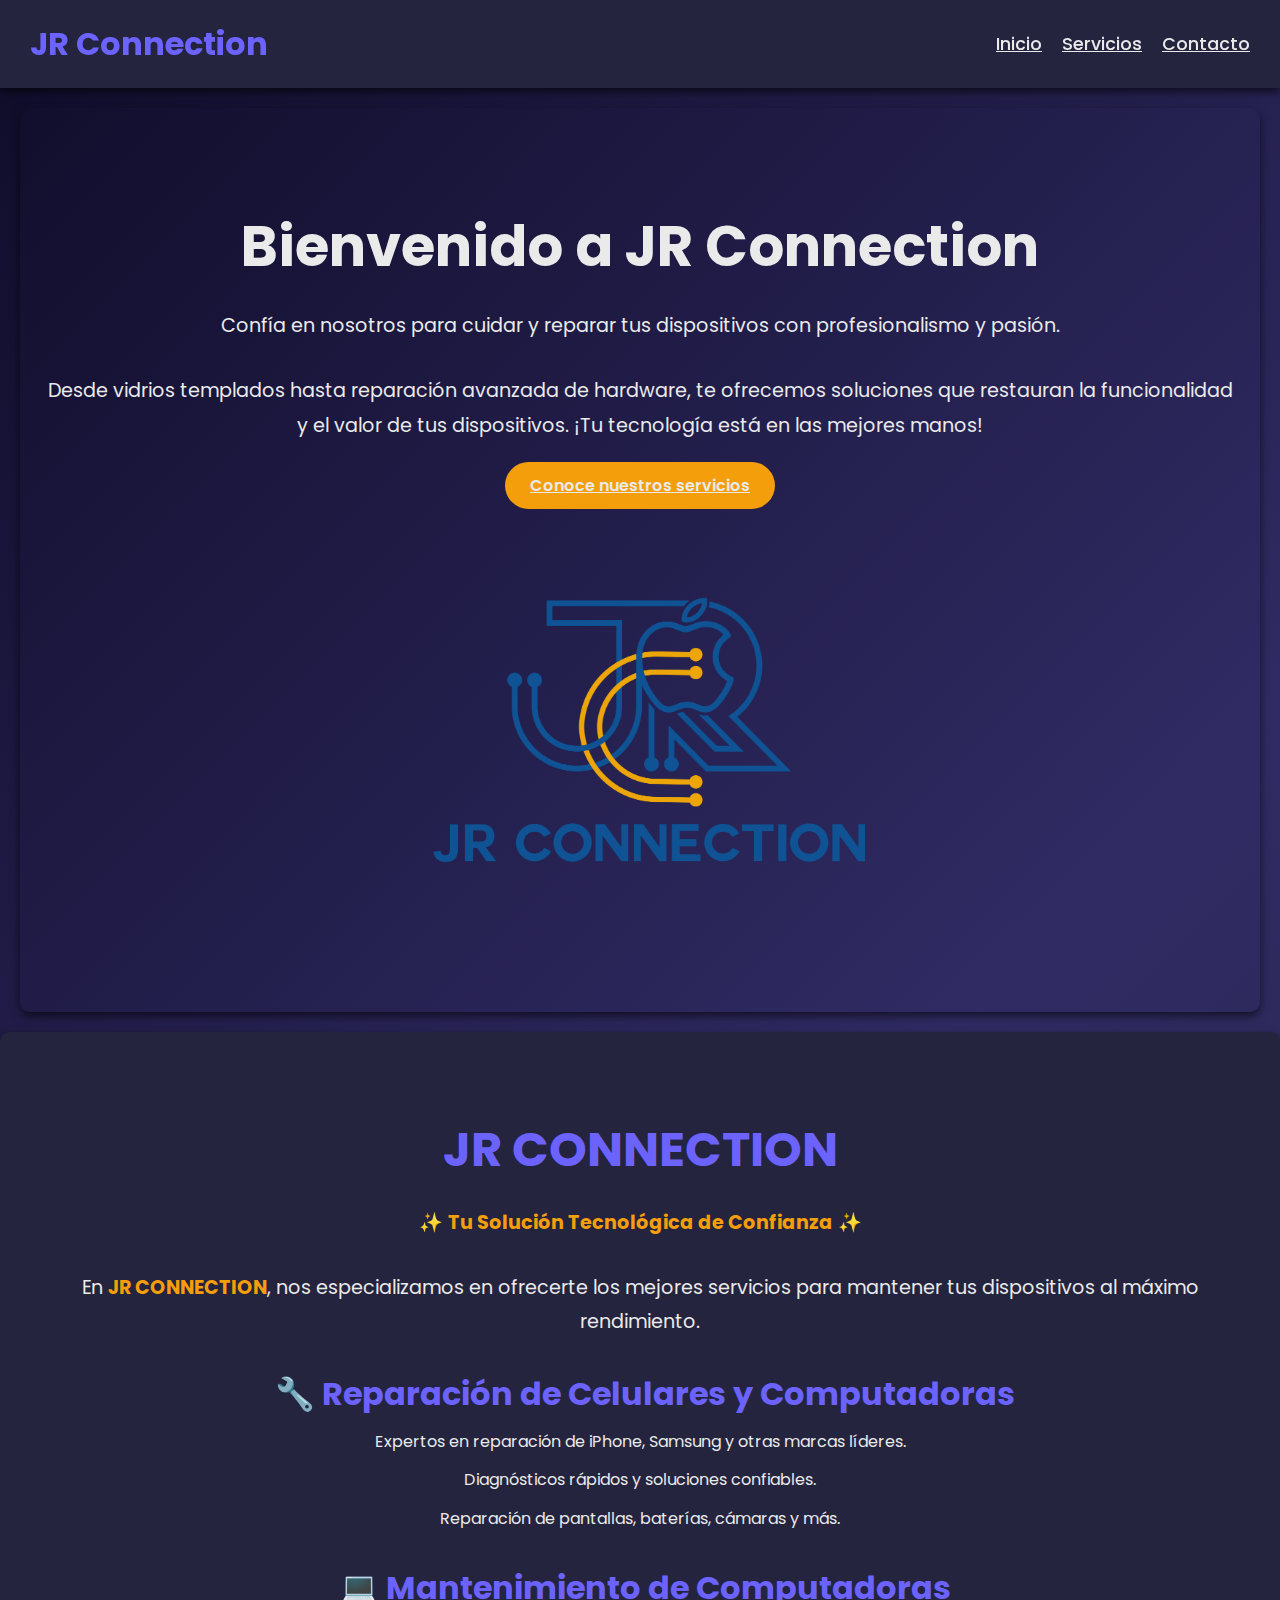
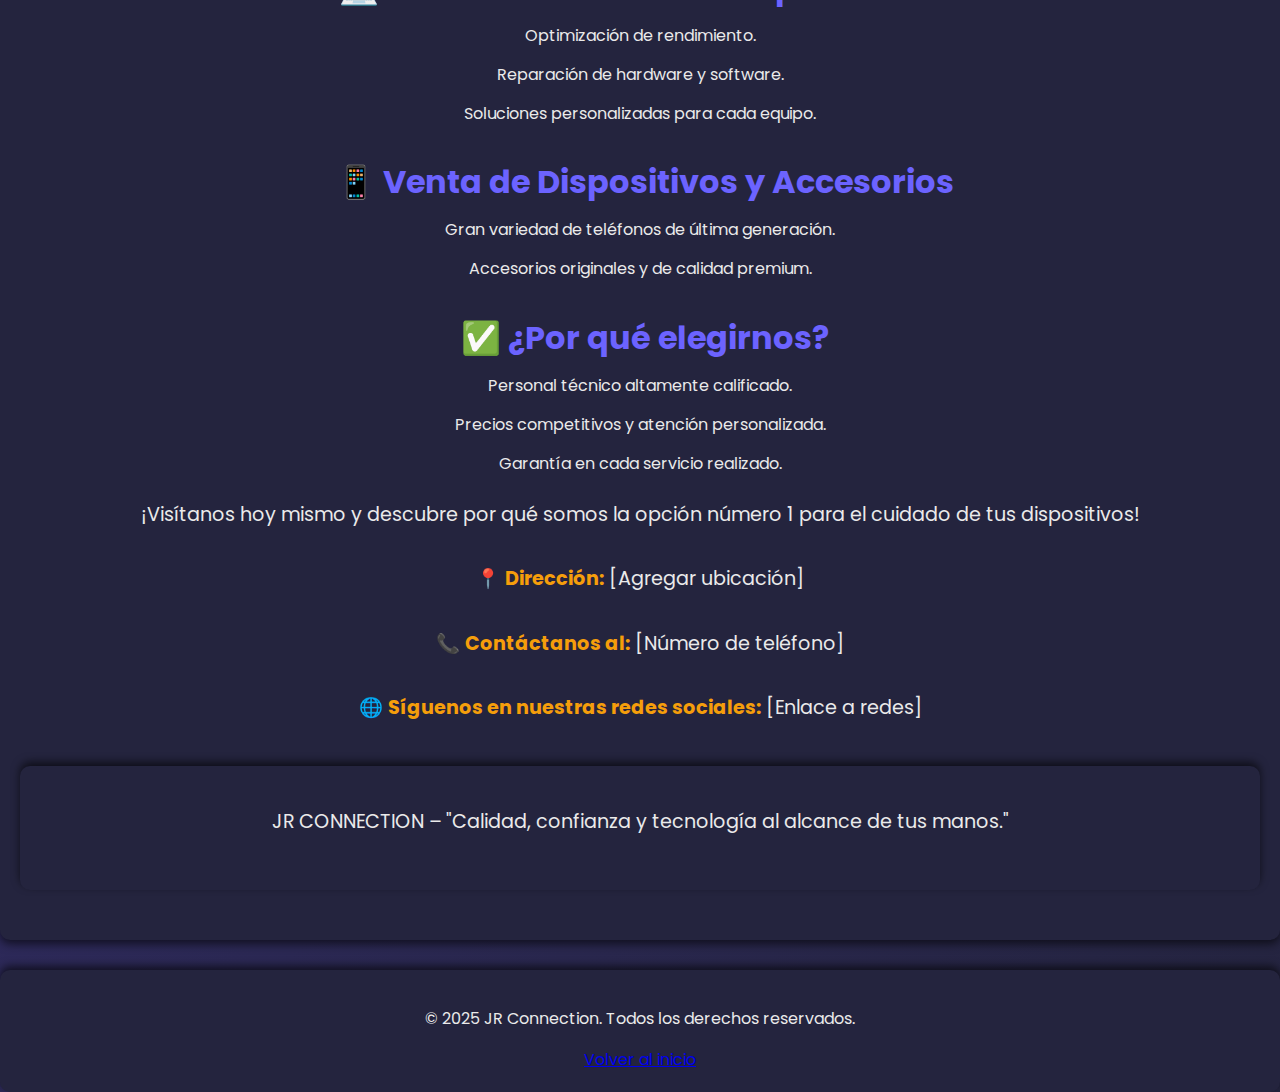
<file: index.html>
<!DOCTYPE html>
<html lang="en">
<head>
    <meta charset="UTF-8">
    <meta name="viewport" content="width=device-width, initial-scale=1.0">
    <title>JR Connection - Inicio</title>
    <link href="https://fonts.googleapis.com/css2?family=Poppins:wght@400;600;700&display=swap" rel="stylesheet">
    <link rel="stylesheet" href="styles.css">
</head>
<body>
    <!-- Header -->
    <header>
        <div class="header-container">
            <div class="logo">JR Connection</div>
            <ul class="nav-links">
                <li><a href="index.html" class="active">Inicio</a></li>
                <li><a href="productos.html">Servicios</a></li>
                <li><a href="contacto.html">Contacto</a></li>
            </ul>
        </div>
    </header>

    <!-- Hero Section -->
    <section class="hero">
        <div class="hero-text">
            <h2>Bienvenido a JR Connection</h2>
            <p>Confía en nosotros para cuidar y reparar tus dispositivos con profesionalismo y pasión.</p>
            <p>Desde vidrios templados hasta reparación avanzada de hardware, te ofrecemos soluciones que restauran la funcionalidad y el valor de tus dispositivos. ¡Tu tecnología está en las mejores manos!</p>
            <a href="productos.html" class="cta-button">Conoce nuestros servicios</a>
        </div>
        <img src="jr_Mesa de trabajo 1(1).png" alt="Soluciones tecnológicas" class="hero-image">

    </section>
    <section id="jr-connection">
        <h1>JR CONNECTION</h1>
        <p>✨ <strong>Tu Solución Tecnológica de Confianza</strong> ✨</p>
        
        <p>En <strong>JR CONNECTION</strong>, nos especializamos en ofrecerte los mejores servicios para mantener tus dispositivos al máximo rendimiento.</p>
      
        <div>
          <h2>🔧 Reparación de Celulares y Computadoras</h2>
          <ul>
            <li>Expertos en reparación de iPhone, Samsung y otras marcas líderes.</li>
            <li>Diagnósticos rápidos y soluciones confiables.</li>
            <li>Reparación de pantallas, baterías, cámaras y más.</li>
          </ul>
        </div>
      
        <div>
          <h2>💻 Mantenimiento de Computadoras</h2>
          <ul>
            <li>Optimización de rendimiento.</li>
            <li>Reparación de hardware y software.</li>
            <li>Soluciones personalizadas para cada equipo.</li>
          </ul>
        </div>
      
        <div>
          <h2>📱 Venta de Dispositivos y Accesorios</h2>
          <ul>
            <li>Gran variedad de teléfonos de última generación.</li>
            <li>Accesorios originales y de calidad premium.</li>
          </ul>
        </div>
      
        <div>
          <h2>✅ ¿Por qué elegirnos?</h2>
          <ul>
            <li>Personal técnico altamente calificado.</li>
            <li>Precios competitivos y atención personalizada.</li>
            <li>Garantía en cada servicio realizado.</li>
          </ul>
        </div>
      
        <p>¡Visítanos hoy mismo y descubre por qué somos la opción número 1 para el cuidado de tus dispositivos!</p>
      
        <p>📍 <strong>Dirección:</strong> [Agregar ubicación]</p>
        <p>📞 <strong>Contáctanos al:</strong> [Número de teléfono]</p>
        <p>🌐 <strong>Síguenos en nuestras redes sociales:</strong> [Enlace a redes]</p>
      
        <footer>
          <p>JR CONNECTION – "Calidad, confianza y tecnología al alcance de tus manos."</p>
        </footer>
      </section>
      

    <!-- Footer -->
    <footer>
        <p>&copy; 2025 JR Connection. Todos los derechos reservados.</p>
        <a href="index.html">Volver al inicio</a>
    </footer>
</body>
</html>
</file>
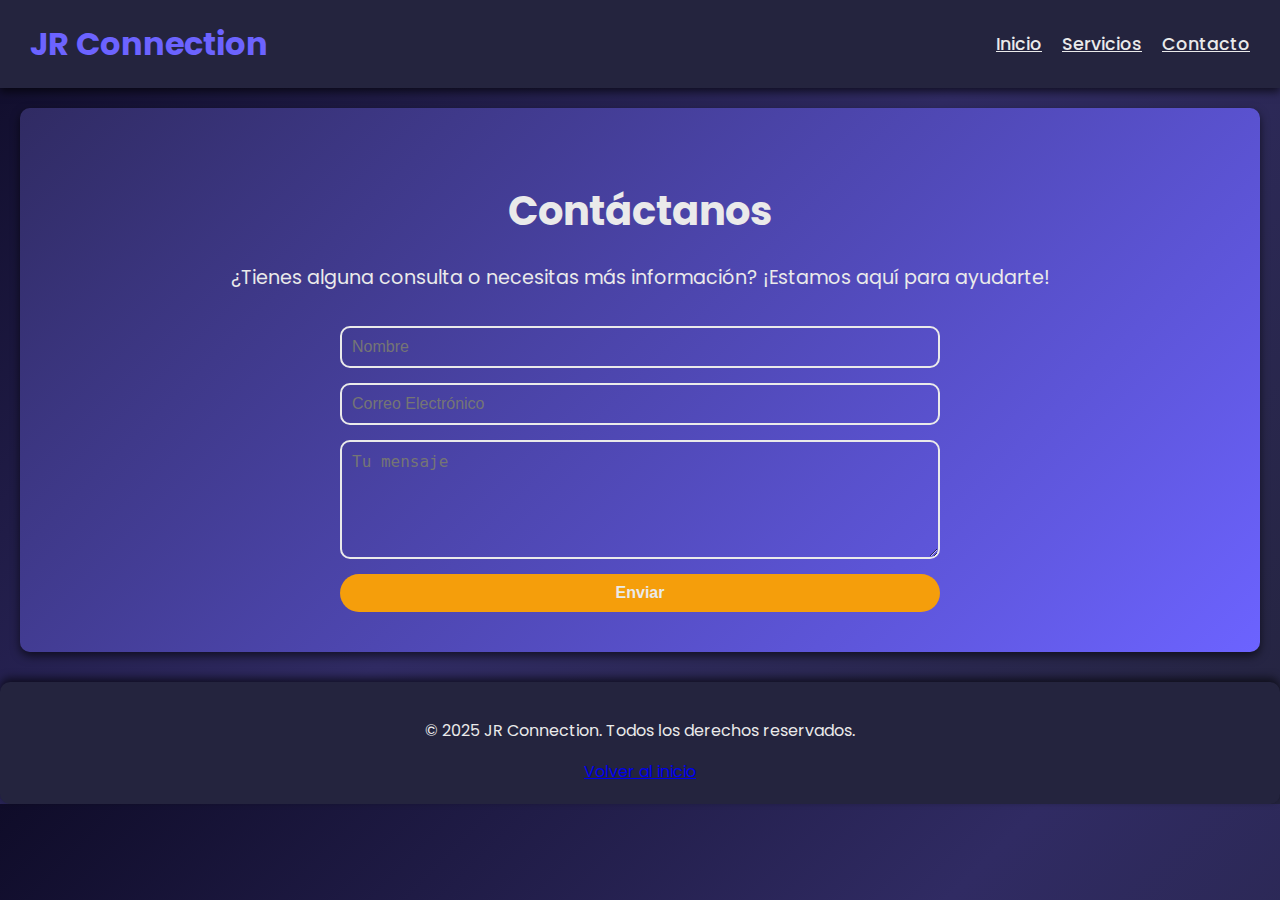
<file: contacto.html>
<!DOCTYPE html>
<html lang="en">
<head>
    <meta charset="UTF-8">
    <meta name="viewport" content="width=device-width, initial-scale=1.0">
    <title>JR Connection - Contacto</title>
    <link href="https://fonts.googleapis.com/css2?family=Poppins:wght@400;600;700&display=swap" rel="stylesheet">
    <link rel="stylesheet" href="styles.css">
</head>
<body>
    <!-- Header -->
    <header>
        <div class="header-container">
            <div class="logo">JR Connection</div>
            <ul class="nav-links">
                <li><a href="index.html">Inicio</a></li>
                <li><a href="productos.html">Servicios</a></li>
                <li><a href="contacto.html" class="active">Contacto</a></li>
            </ul>
        </div>
    </header>

    <!-- Contact Section -->
    <section class="contact">
        <h2>Contáctanos</h2>
        <p>¿Tienes alguna consulta o necesitas más información? ¡Estamos aquí para ayudarte!</p>
        <form class="contact-form">
            <input type="text" placeholder="Nombre" required>
            <input type="email" placeholder="Correo Electrónico" required>
            <textarea placeholder="Tu mensaje" rows="5" required></textarea>
            <button type="submit" class="cta-button">Enviar</button>
        </form>
    </section>

    <!-- Footer -->
    <footer>
        <p>&copy; 2025 JR Connection. Todos los derechos reservados.</p>
        <a href="index.html">Volver al inicio</a>
    </footer>
</body>
</html>
</file>
<file: styles.css>
/* Variables */
:root {
    --primary: #6c63ff; /* Color principal */
    --secondary: #f59e0b; /* Color secundario */
    --accent: #00d1b2; /* Color de acento */
    --background: #1a1a2e; /* Fondo principal */
    --foreground: #eaeaea; /* Texto principal */
    --card-bg: #24243e; /* Fondo de tarjetas */
    --shadow: rgba(0, 0, 0, 0.6); /* Sombra */
    --font-primary: 'Poppins', sans-serif; /* Fuente principal */
    --font-secondary: 'Roboto', sans-serif; /* Fuente secundaria */
    --radius: 10px; /* Border radius */
}

/* Estilo global */
body {
    margin: 0;
    padding: 0;
    font-family: var(--font-primary);
    background: linear-gradient(135deg, #0f0c29, #302b63, #24243e);
    color: var(--foreground);
    scroll-behavior: smooth;
}

/* Animación general para desvanecerse */
@keyframes fadeIn {
    0% {
        opacity: 0;
        transform: translateY(50px);
    }
    100% {
        opacity: 1;
        transform: translateY(0);
    }
}

/* Animación de movimiento lateral */
@keyframes slideIn {
    0% {
        opacity: 0;
        transform: translateX(-100%);
    }
    100% {
        opacity: 1;
        transform: translateX(0);
    }
}

/* Animación de pulso */
@keyframes pulse {
    0% {
        transform: scale(1);
    }
    50% {
        transform: scale(1.05);
    }
    100% {
        transform: scale(1);
    }
}

/* Header */
header {
    background: var(--card-bg);
    padding: 15px 30px;
    box-shadow: 0 4px 8px var(--shadow);
    position: sticky;
    top: 0;
    z-index: 100;
    animation: slideIn 1s ease-out;
}

.header-container {
    display: flex;
    justify-content: space-between;
    align-items: center;
}

.logo {
    font-size: 2rem;
    font-weight: bold;
    color: var(--primary);
    animation: fadeIn 1.5s ease-out;
}

.nav-links {
    list-style: none;
    display: flex;
    gap: 20px;
}

.nav-links li a {
    font-size: 1.1rem;
    font-weight: 500;
    color: var(--foreground);
    transition: transform 0.3s ease, color 0.3s ease;
    animation: fadeIn 2s ease-out;
}

.nav-links li a:hover {
    transform: scale(1.1);
    color: var(--secondary);
}

/* Hero Section */
.hero {
    display: flex;
    flex-direction: column;
    align-items: center;
    text-align: center;
    padding: 50px 20px;
    background: linear-gradient(135deg, #322e75 #5751c0, #121644);
    color: var(--foreground);
    box-shadow: 0 4px 10px var(--shadow);
    border-radius: var(--radius);
    margin: 20px;
    animation: fadeIn 2s ease-out;
}

.hero img {
    width: 50%;
    height: auto;
    animation: fadeIn 2s ease-out;
}

.hero h2 {
    font-size: 3.5rem;
    font-weight: 700;
    margin-bottom: 20px;
    animation: fadeIn 1.5s ease-out;
}

.hero p {
    font-size: 1.2rem;
    line-height: 1.8;
    margin-bottom: 30px;
    animation: fadeIn 2s ease-out;
}

.cta-button {
    padding: 12px 25px;
    font-size: 1rem;
    font-weight: 600;
    background: var(--secondary);
    color: var(--foreground);
    border: none;
    border-radius: 25px;
    cursor: pointer;
    transition: all 0.3s ease;
    animation: pulse 2s infinite;
}

.cta-button:hover {
    background: var(--accent);
    transform: translateY(-5px);
}

/* Product Section */
.products {
    padding: 50px 20px;
    background: var(--card-bg);
    border-radius: var(--radius);
    box-shadow: 0 4px 10px var(--shadow);
    margin: 20px;
    text-align: center;
    animation: fadeIn 2s ease-out;
}

.products h2 {
    font-size: 2.5rem;
    color: var(--primary);
    margin-bottom: 30px;
    animation: fadeIn 1.5s ease-out;
}

.product-grid {
    display: grid;
    grid-template-columns: repeat(auto-fit, minmax(280px, 1fr));
    gap: 20px;
}

.product-card {
    background: var(--card-bg);
    padding: 20px;
    border-radius: var(--radius);
    box-shadow: 0 4px 8px var(--shadow);
    transition: transform 0.3s ease;
    text-align: left;
    animation: slideIn 1s ease-out;
}

.product-card:hover {
    transform: translateY(-10px);
    background: linear-gradient(135deg, #6c63ff, #24243e);
}

.product-card img {
    width: 100%;
    border-radius: var(--radius);
    margin-bottom: 15px;
}

.product-card h3 {
    font-size: 1.6rem;
    color: var(--foreground);
    margin-bottom: 10px;
}

.product-card p {
    font-size: 1rem;
    line-height: 1.5;
    color: var(--foreground);
}

/* Contact Section */
.contact {
    padding: 40px 20px;
    background: linear-gradient(135deg, #302b63, #6c63ff);
    color: var(--foreground);
    border-radius: var(--radius);
    box-shadow: 0 4px 10px var(--shadow);
    margin: 20px;
    text-align: center;
    animation: fadeIn 2s ease-out;
}

.contact h2 {
    font-size: 2.5rem;
    margin-bottom: 20px;
    animation: fadeIn 1.5s ease-out;
}

.contact p {
    font-size: 1.2rem;
    line-height: 1.8;
    margin-bottom: 30px;
    animation: fadeIn 2s ease-out;
}

.contact-form {
    display: flex;
    flex-direction: column;
    gap: 15px;
    max-width: 600px;
    margin: 0 auto;
}

.contact-form input,
.contact-form textarea {
    padding: 10px;
    font-size: 1rem;
    border: 2px solid var(--foreground);
    border-radius: var(--radius);
    background: transparent;
    color: var(--foreground);
    transition: border-color 0.3s ease;
}

.contact-form input:focus,
.contact-form textarea:focus {
    border-color: var(--accent);
}

.contact-form button {
    padding: 10px 20px;
    background: var(--secondary);
    color: var(--foreground);
    border: none;
    border-radius: 25px;
    cursor: pointer;
    transition: background 0.3s ease, transform 0.3s ease;
    animation: pulse 2s infinite;
}

.contact-form button:hover {
    background: var(--primary);
    transform: translateY(-5px);
}

/* JR CONNECTION Section */
#jr-connection {
    padding: 50px 20px;
    background: var(--card-bg);
    color: var(--foreground);
    border-radius: var(--radius);
    box-shadow: 0 4px 10px var(--shadow);
    margin: 20px 0;
    text-align: center;
    animation: fadeIn 2s ease-out;
}

#jr-connection h1 {
    font-size: 3rem;
    color: var(--primary);
    margin-bottom: 20px;
    animation: fadeIn 1.5s ease-out;
}

#jr-connection p {
    font-size: 1.2rem;
    line-height: 1.8;
    margin-bottom: 30px;
    animation: fadeIn 2s ease-out;
}

#jr-connection h2 {
    font-size: 2rem;
    color: var(--primary);
    margin-top: 30px;
    margin-bottom: 10px;
    animation: fadeIn 2s ease-out;
}

#jr-connection ul {
    list-style: none;
    padding: 0;
    margin: 0;
    font-size: 1rem;
    color: var(--foreground);
    line-height: 1.8;
    animation: fadeIn 2s ease-out;
}

#jr-connection ul li {
    margin-bottom: 10px;
}

/* Footer Styling */
#jr-connection footer {
    margin-top: 40px;
    font-size: 1rem;
    text-align: center;
}

/* Icon style for the section */
#jr-connection h2::before {
    content: "";
    font-size: 2rem;
    margin-right: 10px;
}

/* Additional Styling for Contact Info */
#jr-connection p strong {
    color: var(--secondary);
}

/* Footer */
footer {
    padding: 20px;
    text-align: center;
    background: var(--card-bg);
    color: var(--foreground);
    box-shadow: 0 -4px 8px var(--shadow);
    margin-top: 30px;
    border-radius: var(--radius);
}
</file>
